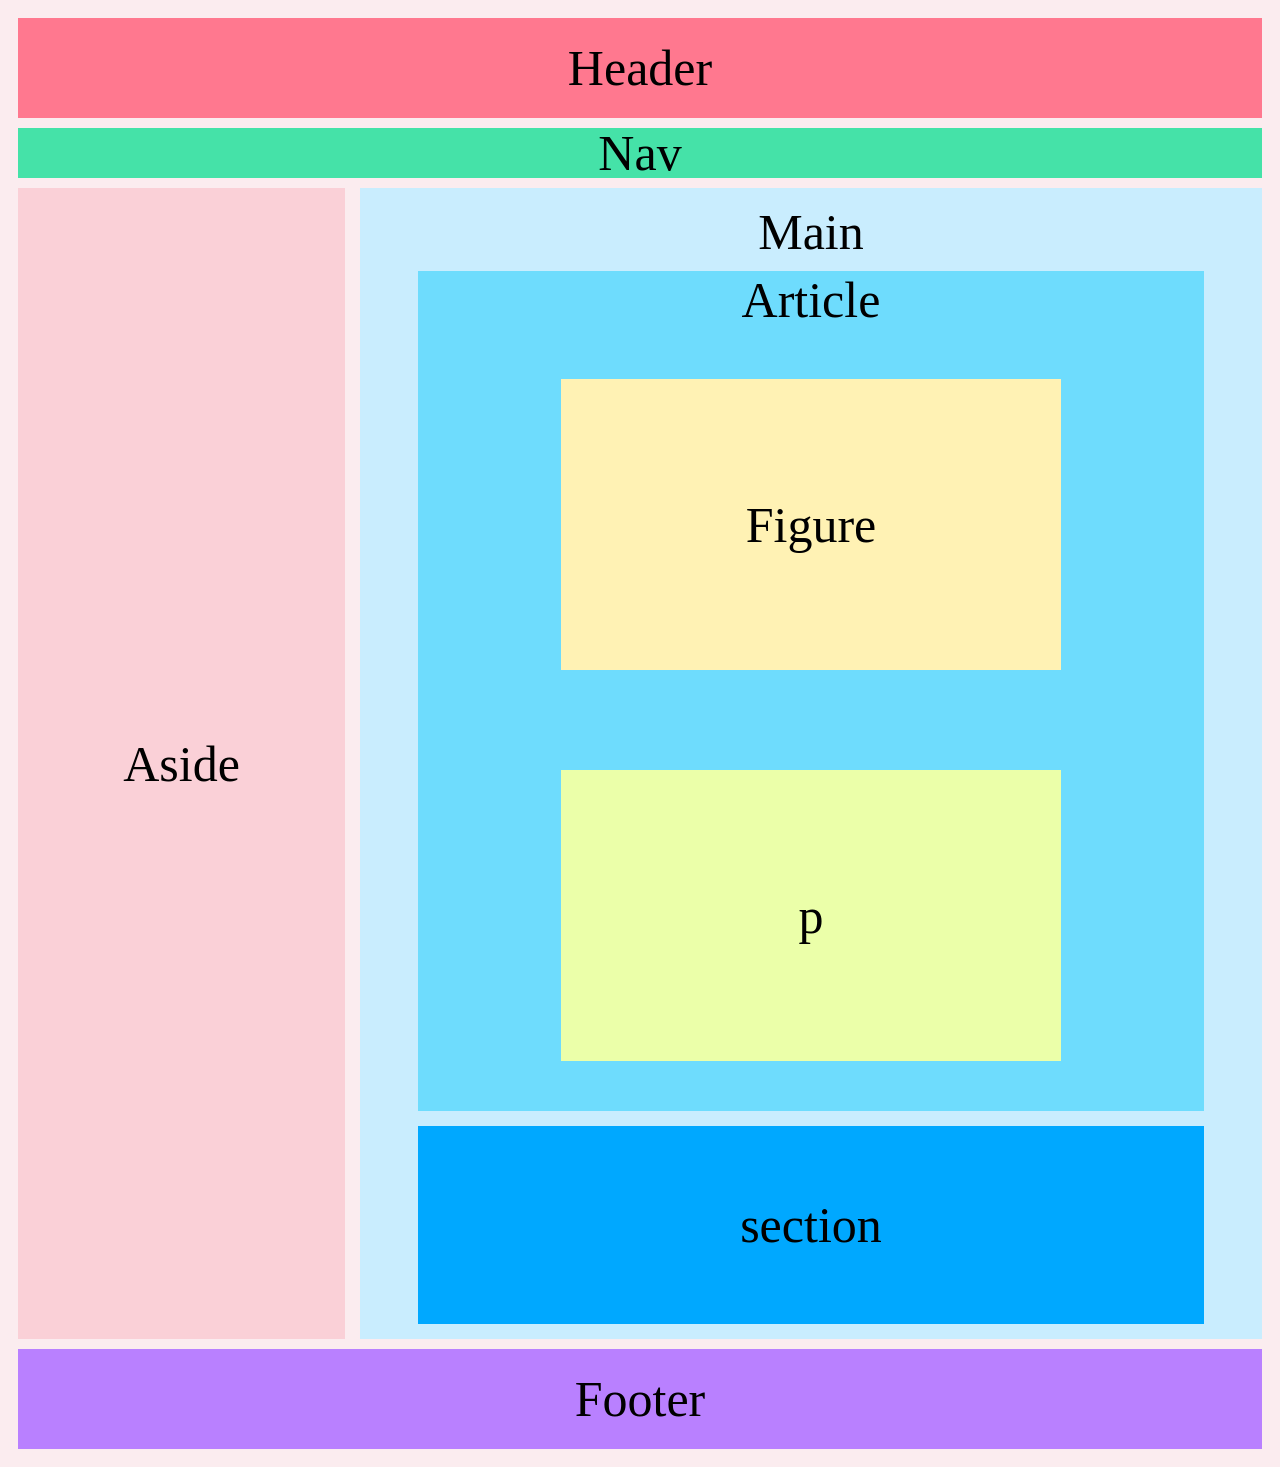
<file: 0705/index.html>
<!DOCTYPE html>
<html lang="pt-br">
<head>
    <meta charset="UTF-8">
    <meta name="viewport" content="width=device-width, initial-scale=1.0">
    <link rel="stylesheet" href="style.css">
    <title>sla</title>
</head>
<body>
    <header>Header</header>
    <nav>Nav</nav>
    <div>
        <aside>Aside</aside>
        <main>Main
            <div class="maindiv">
                <article>Article
                    <figure>Figure</figure>
                    <p>p</p>
                </article>
                <section>section</section>
            </div>
        </main>
    </div>
    <footer>Footer</footer>
</body>
</html>
</file>
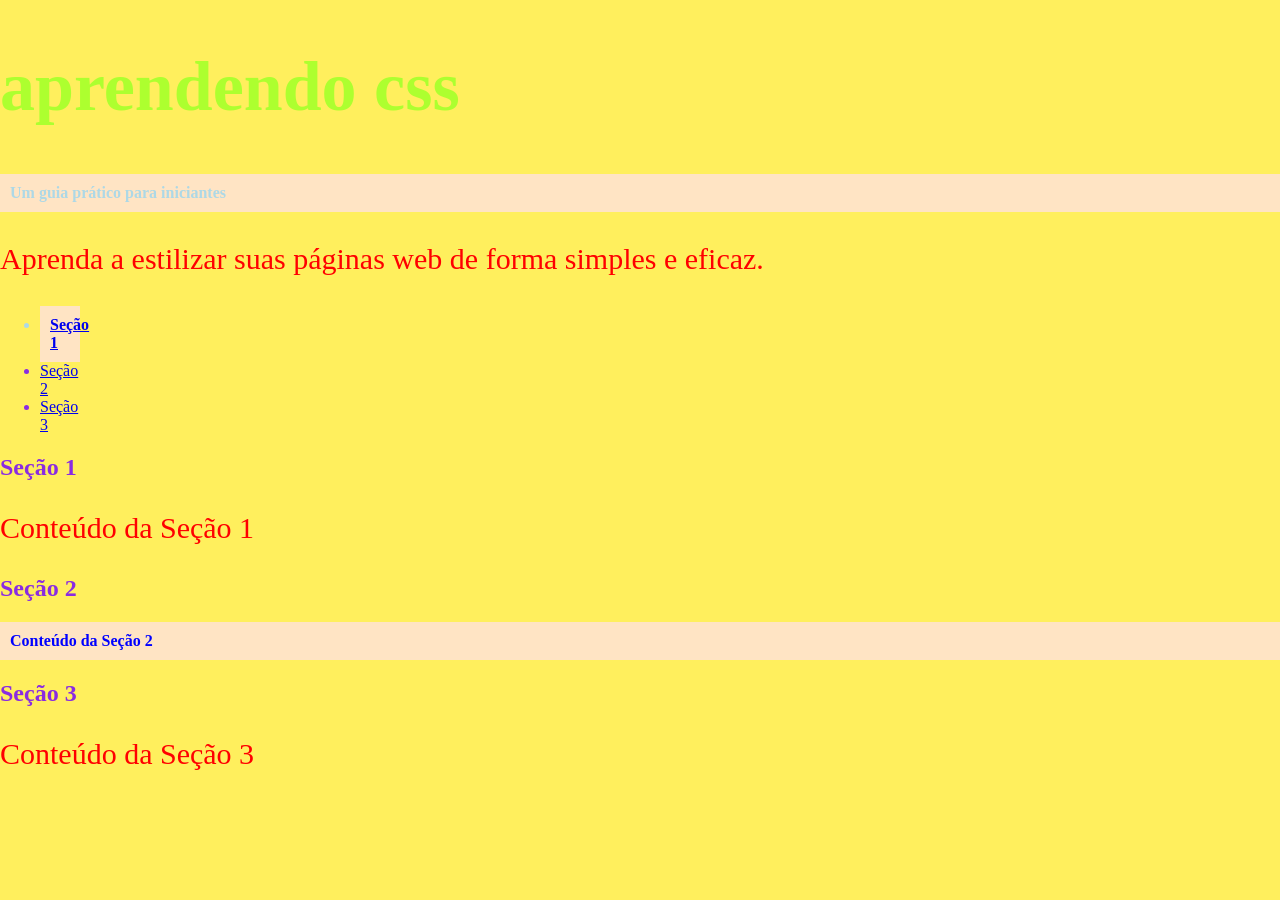
<file: 4/index.html>
<!DOCTYPE html>
<html lang="pt-br">
<head>
    <meta charset="UTF-8">
    <meta name="viewport" content="width=device-width, initial-scale=1.0">
    <link rel="stylesheet" href="style.css" type="text/css">
    <title>css</title>
</head>
<body>
    <header>
        <h1 id="principal">aprendendo css</h1>
        <p class="destaque">Um guia prático para iniciantes</p>
        <p class="texto">Aprenda a estilizar suas páginas web de forma simples e eficaz.</p>
    </header>
    <nav>
        <ul>
            <li class="destaque"><a href="#section1">Seção 1</a></li>
            <li><a href="#section2">Seção 2</a></li>
            <li><a href="#section3">Seção 3</a></li>
        </ul>
    </nav>
    <main>
        <section id="section1">
            <h2>Seção 1</h2>
            <p class="texto">Conteúdo da Seção 1</p>
        </section>
        <section id="section2">
            <h2>Seção 2</h2>
            <p style="color: blue;" class="destaque">Conteúdo da Seção 2</p>
        </section>
        <section id="section3">
            <h2>Seção 3</h2>
            <p class="texto">Conteúdo da Seção 3</p>
        </section>
    </main>
    <footer></footer>
</body>
</html>
<!-- 
O que teve mais prioridade: class ou tag?
a classe teve mais imortancia pois ela impoe regras na tag.
O id alterou o h1 mesmo tendo regra de tag?
sim, id tem mais prioridade na classe ele sempre sobrescreve a classe.
Qual estilo foi aplicado no parágrafo com classe?
o estilo colocado diretamente na tag pois ele sobrecreve o outro da classe
-->
</file>
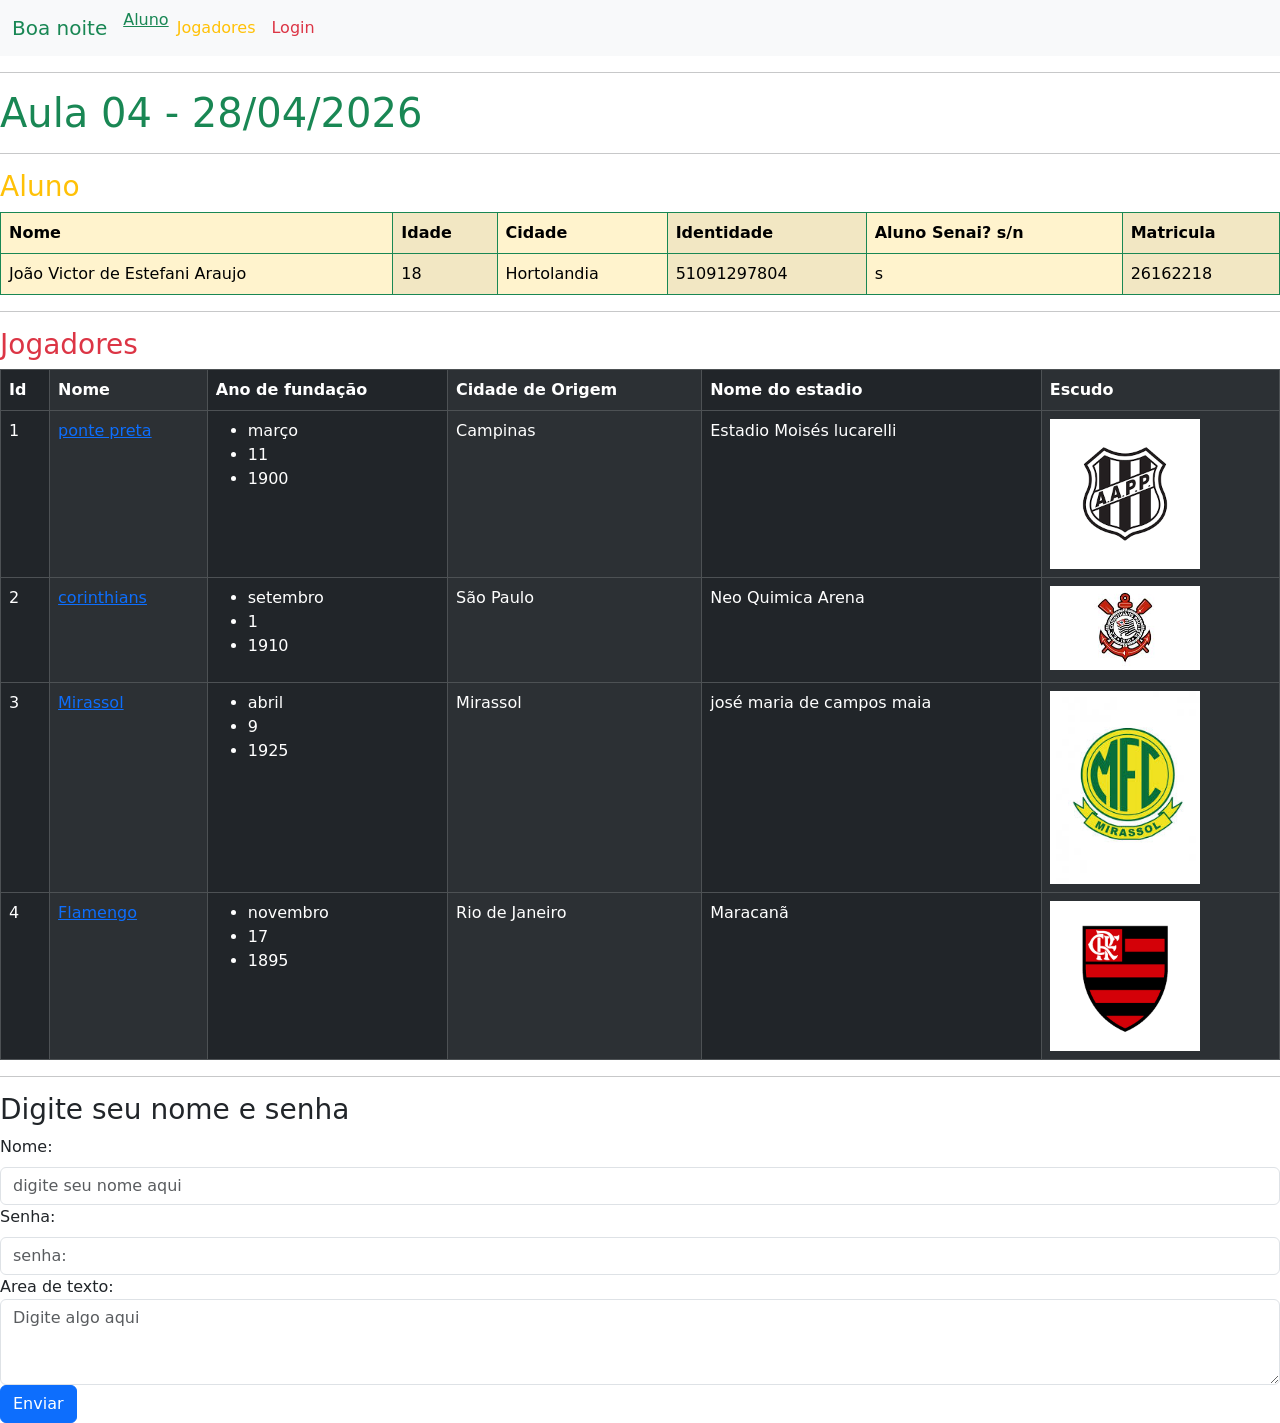
<file: times/index.html>
<!DOCTYPE html>
<html lang="pt-br">
<head>
    <meta charset="UTF-8">
    <meta name="viewport" content="width=device-width, initial-scale=1.0">
    <link href="https://cdn.jsdelivr.net/npm/bootstrap@5.3.8/dist/css/bootstrap.min.css" rel="stylesheet" integrity="sha384-sRIl4kxILFvY47J16cr9ZwB07vP4J8+LH7qKQnuqkuIAvNWLzeN8tE5YBujZqJLB" crossorigin="anonymous">
    <title>04-28-2026</title>
</head>

<body>
    <nav class="navbar navbar-expand-lg bg-body-tertiary">
      <div class="container-fluid">
        <a class="text-success navbar-brand">Boa noite</a>
        <button class="navbar-toggler" type="button" data-bs-toggle="collapse" data-bs-target="#navbarNavAltMarkup" aria-controls="navbarNavAltMarkup" aria-expanded="false" aria-label="Toggle navigation">
          <span class="navbar-toggler-icon"></span>
        </button>
        <div class="collapse navbar-collapse" id="navbarNavAltMarkup">
          <div class="navbar-nav">
            <a class="text-success active" aria-current="page" href="#aluno">Aluno</a>
            <a class="text-warning nav-link" href="#jogadores">Jogadores</a>
            <a class="text-danger nav-link" href="#login">Login</a>
          </div>
        </div>
      </div>
    </nav>
    <hr>
    <h1 class="text-success">Aula 04 - 28/04/2026</h1>
    <hr>
    <table class="table table-warning table-striped-columns table-bordered border-success">
        <h3 class="text-warning" id="aluno">Aluno</h3>
        <thead>
            <th>Nome</th>
            <th>Idade</th>
            <th>Cidade</th>
            <th>Identidade</th>
            <th>Aluno Senai? s/n</th>
            <th>Matricula</th>
        </thead>
        <tbody>
            <tr>
                <td>João Victor de Estefani Araujo</td>
                <td>18</td>
                <td>Hortolandia</td>
                <td>51091297804</td>
                <td>s</td>
                <td>26162218</td>
            </tr>
        </tbody>
    </table>
    <hr>
    <table class="table table-dark table-striped-columns table-bordered border-gray-800">
        <h3 class="text-danger" id="jogadores">Jogadores</h3>
        <thead>
            <th>Id</th>
            <th>Nome</th>
            <th>Ano de fundação</th>
            <th>Cidade de Origem</th>
            <th>Nome do estadio</th>
            <th>Escudo</th>
        </thead>
        <tbody>
            <tr>
                <td>1</td>
                <td><a target="_blank" href="https://pt.wikipedia.org/wiki/Associa%C3%A7%C3%A3o_Atl%C3%A9tica_Ponte_Preta">ponte preta</a></td>
                <td>
                    <UL>
                        <li>março</li>
                        <li>11</li>
                        <li>1900</li>
                    </UL>
                </td>
                <td>Campinas</td>
                <td>Estadio Moisés lucarelli</td>
                <td><img src="[data-uri]" alt="Ponte preta" width="150px"></td>
            </tr>
            <tr>
                <td>2</td>
                <td><a href="https://pt.wikipedia.org/wiki/SC_Corinthians_Paulista">corinthians</a></td>
                <td>
                    <ul>
                        <li>setembro</li>
                        <li>1</li>
                        <li>1910</li>
                    </ul>
                </td>
                <td>São Paulo</td>
                <td>Neo Quimica Arena</td>
                <td><img src="[data-uri]" alt="corinthians" width="150px"></td>
            </tr>
            <tr>
                <td>3</td>
                <td><a href="https://pt.wikipedia.org/wiki/Clube_Mirassol">Mirassol</a></td>
                <td>
                    <ul>
                        <li>abril</li>
                        <li>9</li>
                        <li>1925</li>
                    </ul>
                </td>
                <td>Mirassol</td>
                <td>josé maria de campos maia</td>
                <td><img src="[data-uri]" alt="Mirassol" width="150px"></td>
            </tr>
            <tr>
                <td>4</td>
                <td><a href="https://pt.wikipedia.org/wiki/Clube_de_Regatas_do_Flamengo">Flamengo</a></td>
                <td>
                    <ul>
                        <li>novembro</li>
                        <li>17</li>
                        <li>1895</li>
                    </ul>
                </td>
                <td>Rio de Janeiro</td>
                <td>Maracanã</td>
                <td><img src="[data-uri]" alt="Flamengo" width="150px"></td>
            </tr>
        </tbody>    
    </table>
    <hr>
    <form  onsubmit="alert('Formulário enviado!')">
        <h3 id="login">Digite seu nome e senha</h3>
        <div>
        <label class="form-label" for="nome" required>Nome:</label>
        <input class="form-control" type="text" id="nome" placeholder="digite seu nome aqui"></input>
        </div>
        <div>
        <label class="form-label" for="senha">Senha: </label>
        <input class="form-control" type="password" id="senha" placeholder="senha:"></input>
        </div>
        <div>
        <label for="textBox">Area de texto:</label>
        <textarea class="form-control" id="textBox" rows="3" placeholder="Digite algo aqui"></textarea>
        </div>
        </form>        
        <button class="btn btn-primary" type="submit">Enviar</button>
    </form>
</body>

</html>
<script src="https://cdn.jsdelivr.net/npm/bootstrap@5.3.8/dist/js/bootstrap.bundle.min.js" integrity="sha384-FKyoEForCGlyvwx9Hj09JcYn3nv7wiPVlz7YYwJrWVcXK/BmnVDxM+D2scQbITxI" crossorigin="anonymous"></script>
</file>
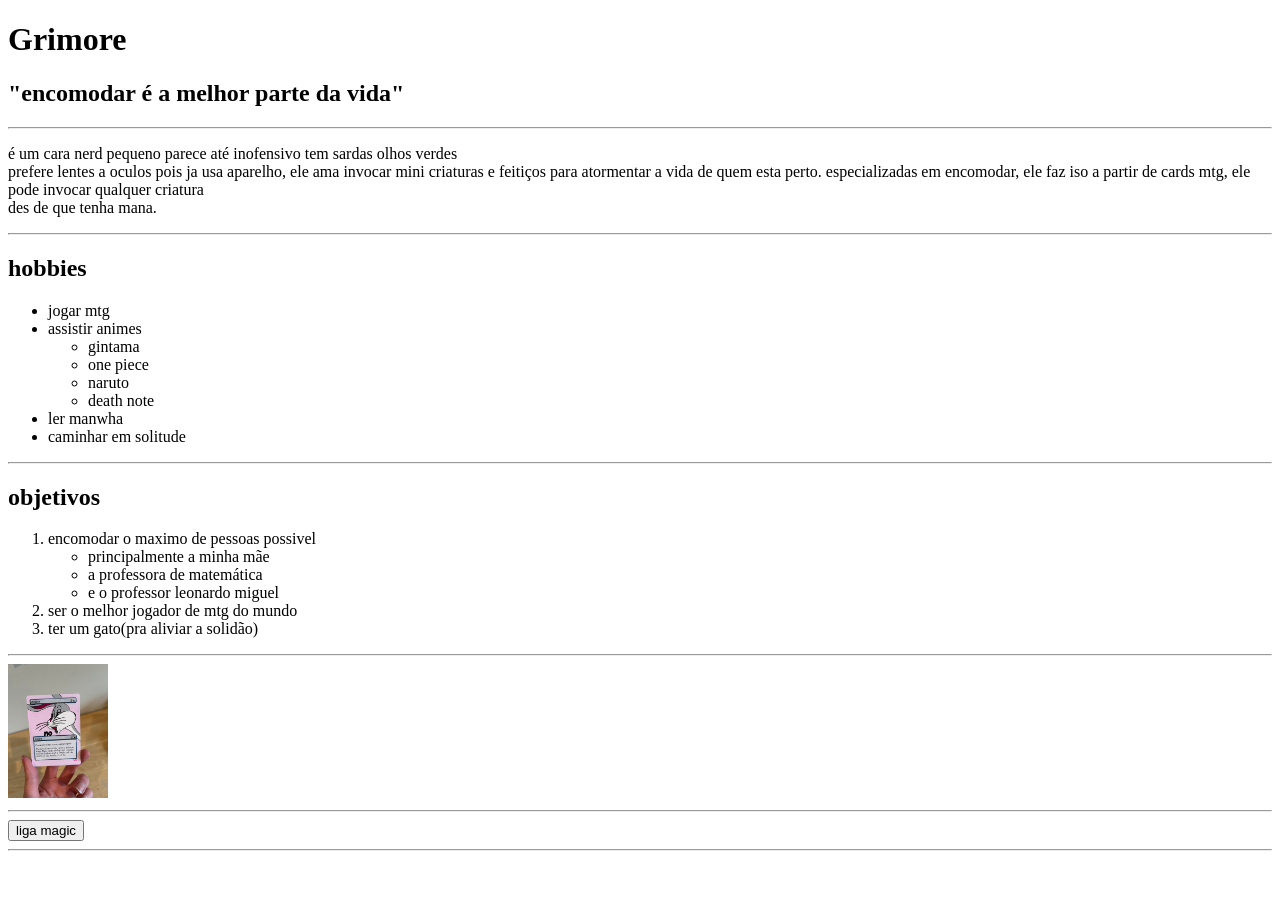
<file: grimore/eu.html>
<!DOCTYPE html>
<html lang="pt-br">
<head>
    <meta charset="UTF-8">
    <meta name="viewport" content="width=device-width, initial-scale=1.0">
    <title>eu</title>
</head>
<body>
    <h1>Grimore</h1>
    <h2>"encomodar é a melhor parte da vida"</h2>
    <hr>
    <p>é um cara nerd pequeno parece até inofensivo tem sardas olhos verdes <br>
    prefere lentes a oculos pois ja usa aparelho, ele ama invocar mini criaturas e feitiços para atormentar a vida de quem esta perto.
    especializadas em encomodar, ele faz iso a partir de cards mtg, ele pode invocar qualquer criatura <br>
    des de que tenha mana.</p>

    <hr>

    <h2>hobbies</h2>
    <ul>
        <li>jogar mtg</li>
        <li>assistir animes</li>
        <ul>
            <li>gintama</li>
            <li>one piece</li>
            <li>naruto</li>
            <li>death note</li>
        </ul>
        <li>ler manwha</li> 
        <li>caminhar em solitude</li>
    </ul>

    <hr>

    <h2>objetivos</h2>
    <ol>
        <li>encomodar o maximo de pessoas possivel</li>
        <ul>
            <li>principalmente a minha mãe</li>
            <li>a professora de matemática</li>
            <li> e o professor leonardo miguel</li>
        </ul>
        <li>ser o melhor jogador de mtg do mundo</li>
        <li>ter um gato(pra aliviar a solidão)</li>
    </ol>

    <hr>

    <img src="img/no.jpg" alt="" width="100">

    <hr>

    <a href="https://www.ligamagic.com.br/?adLink=GS19760009189&gad_source=1&gad_campaignid=20531736923&gbraid=0AAAAADFCNAuuwUpmzZAgUp2OVpUvad_92&gclid=Cj0KCQjwkrzPBhCqARIsAJN460k_4esCs2qIR95YHurqsK9MuhsKuopQFdj1-wqXTAz3qWgIoshgzhIaAidZEALw_wcB"><button>liga magic</button></a>

    <hr>

    <!-- h1 cria um titulo, h2 subtitulo, p cria um parágrafo, ul cria uma lista não ordenada, ol cria uma lista ordenada, li cria um item de lista,
      hr cria uma linha horizontal, img puxa uma imagem, a cria um link -->
    
      
</body>
</html>
</file>
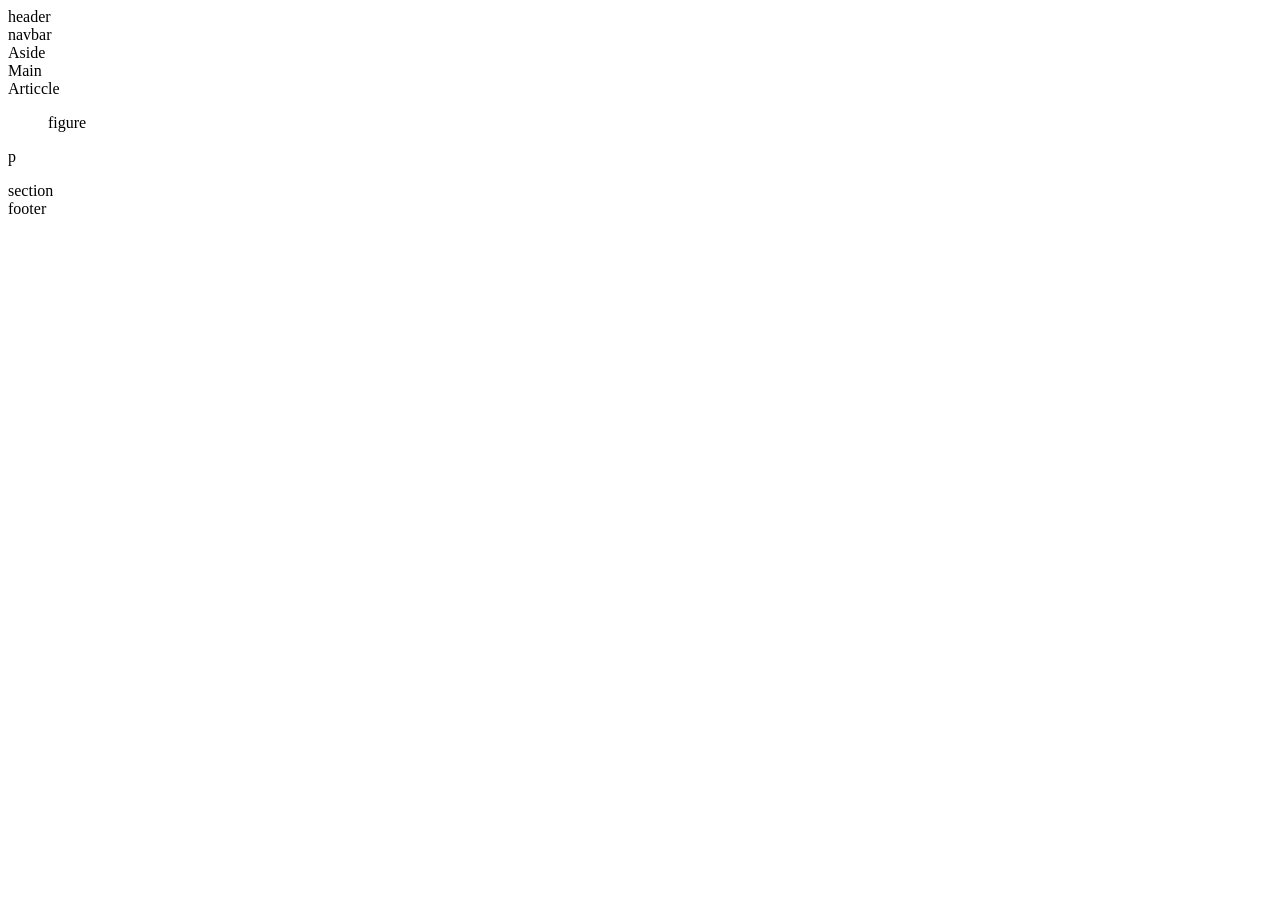
<file: mini site de cadastro/semantic.html>
<!DOCTYPE html>
<html lang="pt-br">
<head>
    <meta charset="UTF-8">
    <meta name="viewport" content="width=device-width, initial-scale=1.0">

    <title>html semantico</title>
</head>
<body>
    <header>header</header>
<!-- header: representa o cabeçalho de um documento ou seção, geralmente contendo o título, logotipo e elementos de navegação. -->
    <nav>navbar</nav>
    <!-- nav: representa uma seção de navegação, contendo links para outras páginas ou seções do site. -->
    <aside>Aside</aside>
    <!-- aside: representa um conteúdo relacionado, mas separado do conteúdo principal, como uma barra lateral ou um bloco de informações adicionais. -->
    <main>Main
     <!-- main: representa o conteúdo principal de um documento, onde o conteúdo mais importante é colocado. Deve haver apenas um elemento main por página. -->
        <article>Articcle
            <!-- article: representa um conteúdo independente e auto-contido, como um artigo de blog, uma notícia ou um post em redes sociais. Pode ser reutilizado em diferentes contextos. -->
            <figure>
                <!-- figure: representa um conteúdo gráfico, como uma imagem, um diagrama ou um gráfico, juntamente com uma legenda (figcaption) que descreve o conteúdo gráfico. -->
                figure
            </figure>
            <p>p</p>
            <!-- paragrafo pelo amor de Deus né -->
        </article>
        <section>section</section>
        <!-- section: representa uma seção genérica de um documento, que pode conter um título e outros elementos relacionados. É usada para agrupar conteúdo relacionado,
     mas não necessariamente independente como um artigo. -->
    </main>
    <footer>footer</footer>
        <!-- footer: representa o rodapé de um documento ou seção, geralmente contendo informações de copyright, links para políticas de privacidade e outros detalhes 
        relacionados ao site. -->
</body>
</html>
</file>
<file: 0705/style.css>
body{
    display: flex;
    flex-direction: column;
    background-color: #fbecef;
    padding: 10px;
    gap: 10px;
    font-size: 50px;
}
header{
    height: 100px;
    display: flex;
    justify-content: center;
    align-items: center;
    background-color: #ff788f;
}
#hed{
    background-color: #0000;
}

nav{
    display: flex;
    justify-content: center;
    align-items: center;
    background-color: #45e2a8;
    height: 50px;
}
div{
    display: flex;
    flex-direction: row;
    gap: 15px;
    min-height: 117vh;
}
aside{
    display: flex;
    justify-content: center;
    align-items: center;
    background-color: #fad0d7;
    width: 30%;
    max-width: 500px;
}

main{
    display: flex;
    flex-direction: column;
    justify-content: center;
    align-items: center;
    background-color: #c9edfe;
    padding: 15px;
    width: 80%;
    gap: 10px;
}

.maindiv{
    display: flex;
    flex-direction: column;
    justify-content: center;
    align-items: center;
    width: 95%;
}

article{
    display: flex;
    flex-direction: column;
    justify-content: center;
    align-items: center;
    background-color: #6edcfd;
    width: 95%;
    height: 85%;
}

figure{
    display: flex;
    justify-content: center;
    align-items: center;
    height: 40%;
    min-width: 500px;
    background-color: #fff2b4;
}

p{
    display: flex;
    justify-content: center;
    align-items: center;
    height: 40%;
    min-width: 500px;
    background-color: #ebffa9;
}

section{
    display: flex;
    flex-direction: colum;
    justify-content: center;
    align-items: center;
    background-color: #00a8ff;
    width: 95%;
    height: 20%;
}

footer{
    display: flex;
    justify-content: center;
    align-items: center;
    height: 100px;
    background-color: #b980ff;
}
</file>
<file: 4/style.css>
body {
    background-color: rgba(255, 230, 0, 0.637);
    font-family: Georgia, Times, 'Times New Roman', serif;
    color: blueviolet;
    margin: 0;
    padding: 0;
}
p {
    color: aquamarine;

}

li {
    width: 20px;
}

.destaque {
    background-color: bisque;
    color: lightblue;
    font-weight: bold;
    padding: 10px;
}

.texto {
    font-size: 30px;
    color: red;
}

#principal {
    color: greenyellow;
    font-size: 70px;
}
</file>
